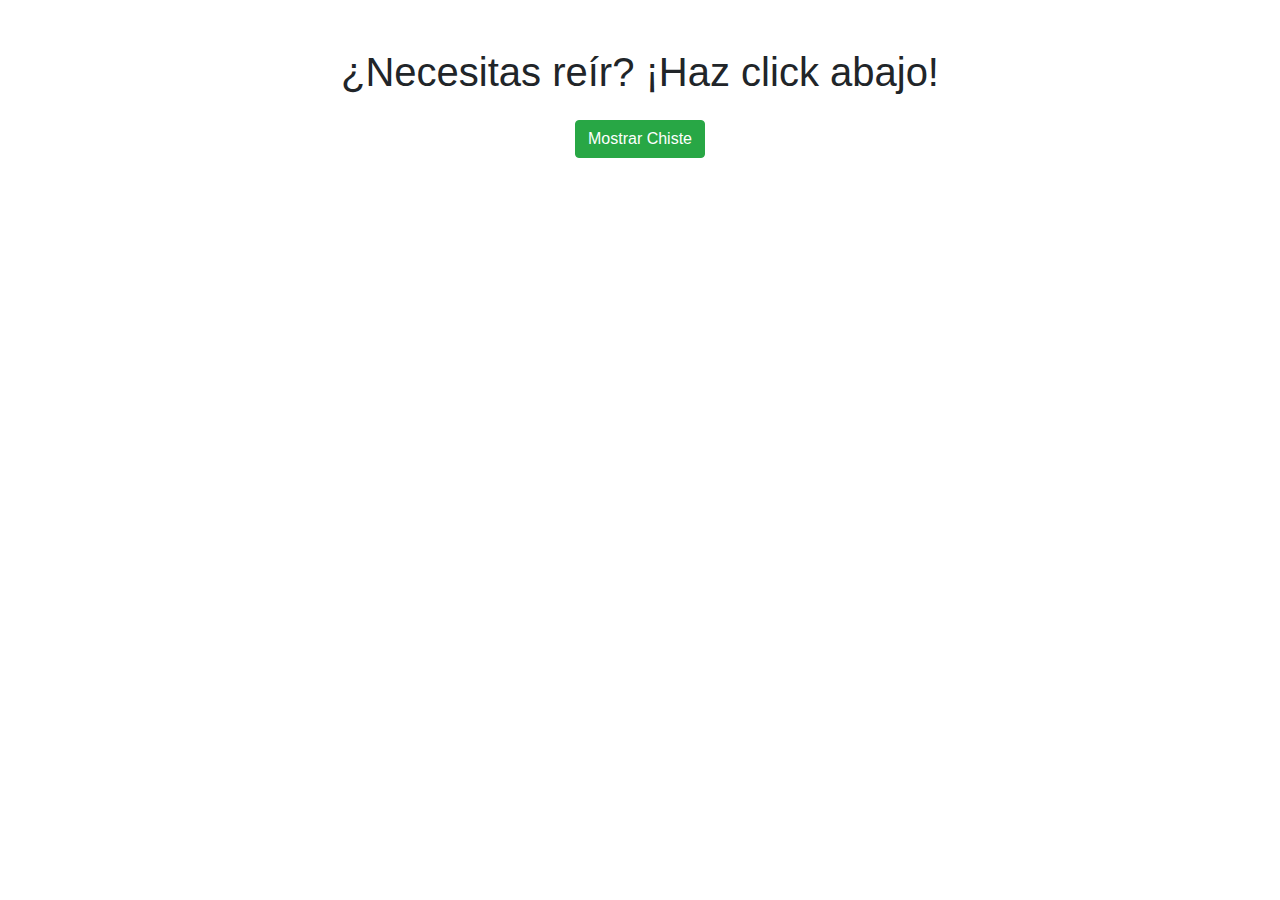
<file: Chistes/index.html>
<!DOCTYPE html>
<html lang="en">

<head>

    <meta charset="UTF-8">
    <meta name="viewport" content="width=device-width, initial-scale=1.0">

    <title>Chistes Aleatorios</title>

    <link href="https://maxcdn.bootstrapcdn.com/bootstrap/4.5.2/css/bootstrap.min.css" rel="stylesheet">
    <script src="https://code.jquery.com/jquery-3.5.1.min.js"></script>
</head>

<body>

    <div class="container mt-5">

        <h1 class="text-center">¿Necesitas reír? ¡Haz click abajo!</h1>

        <div class="text-center mt-4">
            <button id="loadJoke" class="btn btn-success">Mostrar Chiste</button>
        </div>

        <div class="text-center mt-4">
            <p id="jokeContent" style="font-size: 20px;"></p>
        </div>

    </div>

    <script>
    
    $(document).ready(function () {
        $("#loadJoke").click(function () {
            $.get("https://v2.jokeapi.dev/joke/Any", function (data) {

                    if (data.type === "single") 
                    {
                        $("#jokeContent").text(data.joke);
                    } 
                    
                    else if (data.type === "twopart") 
                    {
                        $("#jokeContent").text(data.setup + "..." + data.delivery);
                    }

                    else
                    {
                        $("#jokeContent").text("Ocurrió un error al cargar el chiste.");
                    }
            }); 
        }); 
    });

    </script>

</body>

</html>
</file>
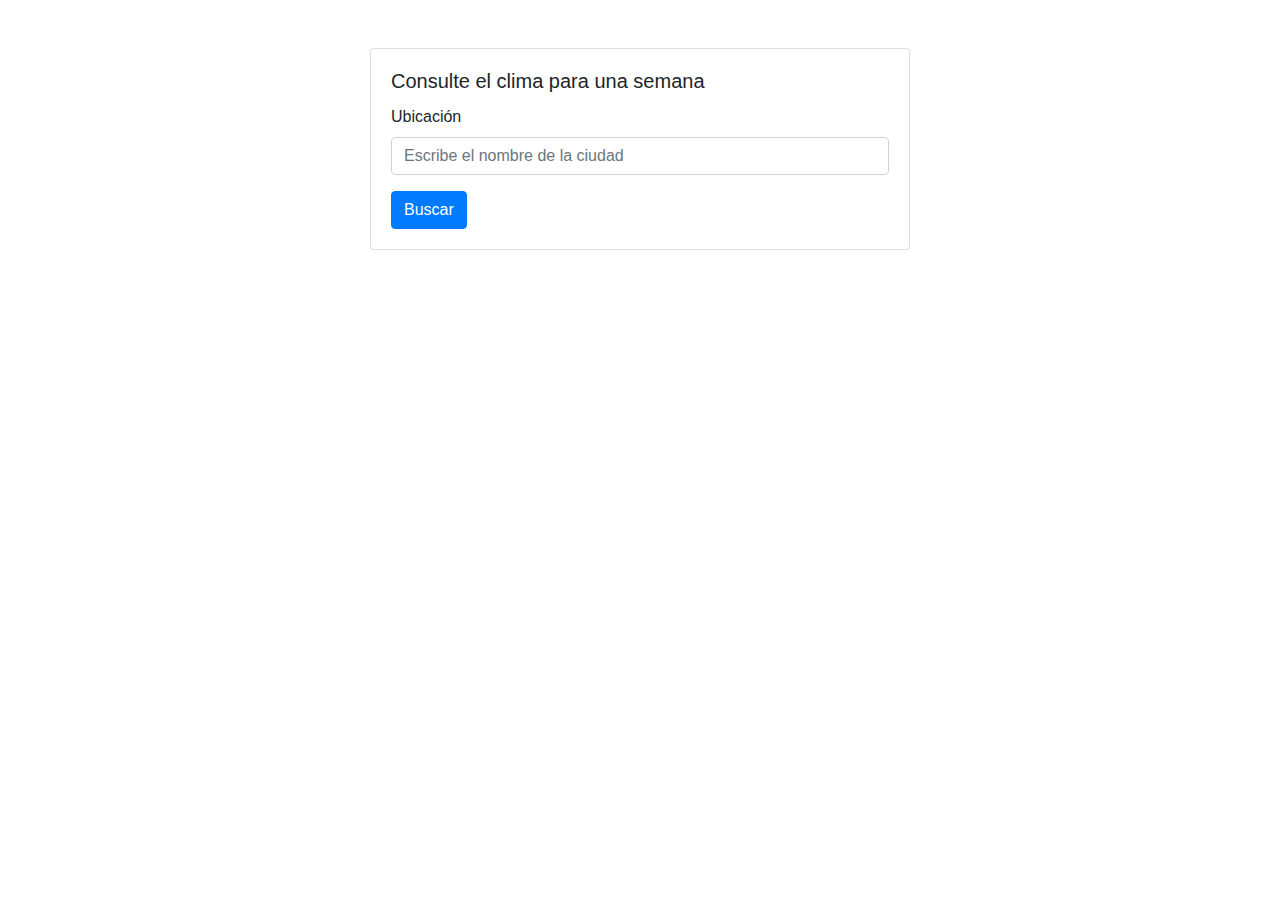
<file: Clima/index.html>
<html lang="en">
<head>

    <meta charset="UTF-8">
    <meta name="viewport" content="width=device-width, initial-scale=1.0">
    <title>Clima</title>

    <!-- CSS -->
    <link rel="stylesheet" href="https://maxcdn.bootstrapcdn.com/bootstrap/4.5.2/css/bootstrap.min.css">

    <!-- jQuery -->
    <script src="https://ajax.googleapis.com/ajax/libs/jquery/3.5.1/jquery.min.js"></script>

    <!-- Bootstrap JS (opcional) -->
    <script src="https://maxcdn.bootstrapcdn.com/bootstrap/4.5.2/js/bootstrap.min.js"></script>

    <script src="script.js"></script>

    <style>
        body{
            background-image: url("https://wallpapercave.com/wp/wp6486565.jpg");
            background-size: cover;
        }
    </style>

</head>
<body>

    <div class="container mt-5 opacity-25">
        <div class="row">
            <div class="col-md-6 offset-md-3">
                <div class="card">
                    <div class="card-body">
                        <h5 class="card-title">Consulte el clima para una semana</h5>

                        <div class="form-group">
                            <label for="location">Ubicación</label>
                            <input 
                            type="text"
                            class="form-control"
                            id="location"
                            placeholder="Escribe el nombre de la ciudad">
                        </div>
                        <button id="checkWeather" class="btn btn-primary">Buscar</button>
                    </div>
                </div>
                <div id="weatherResult" class="mt-4"></div>
            </div>
        </div>
    </div>
    
</body>
</html>
</file>
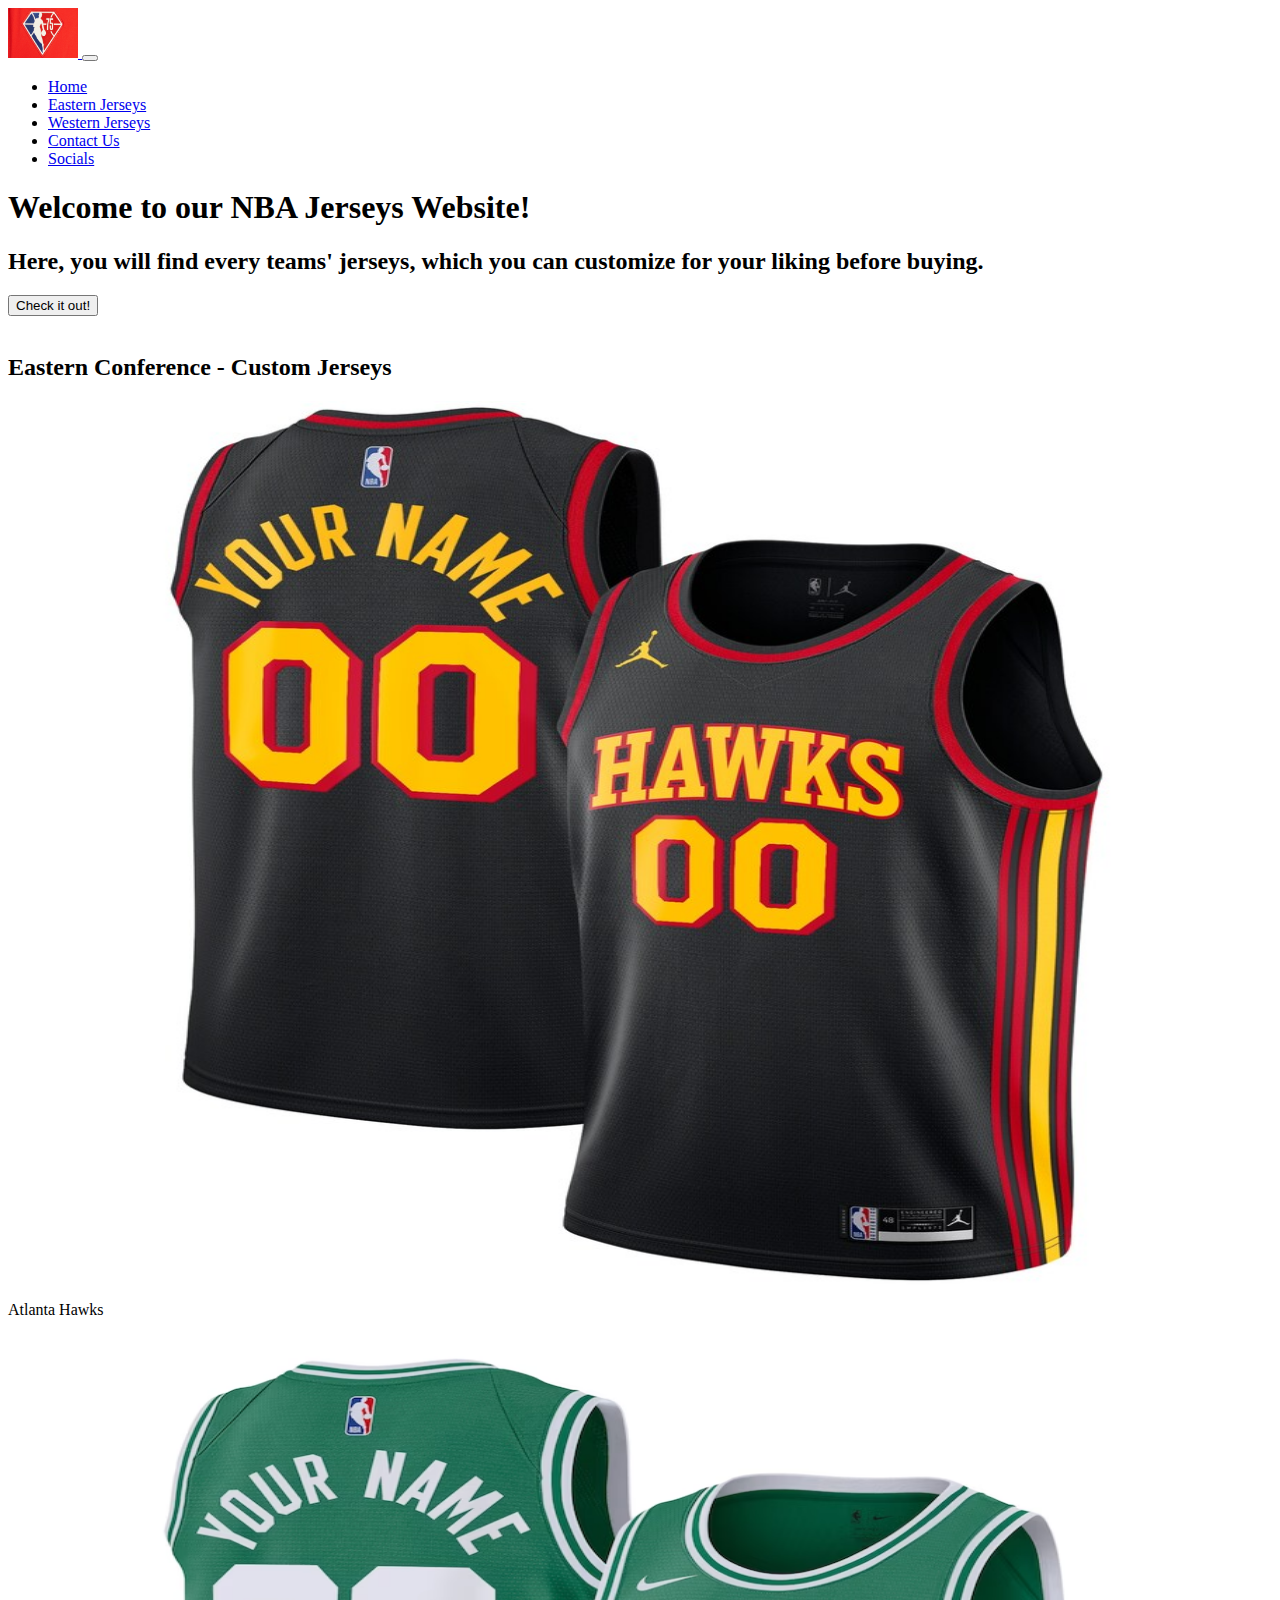
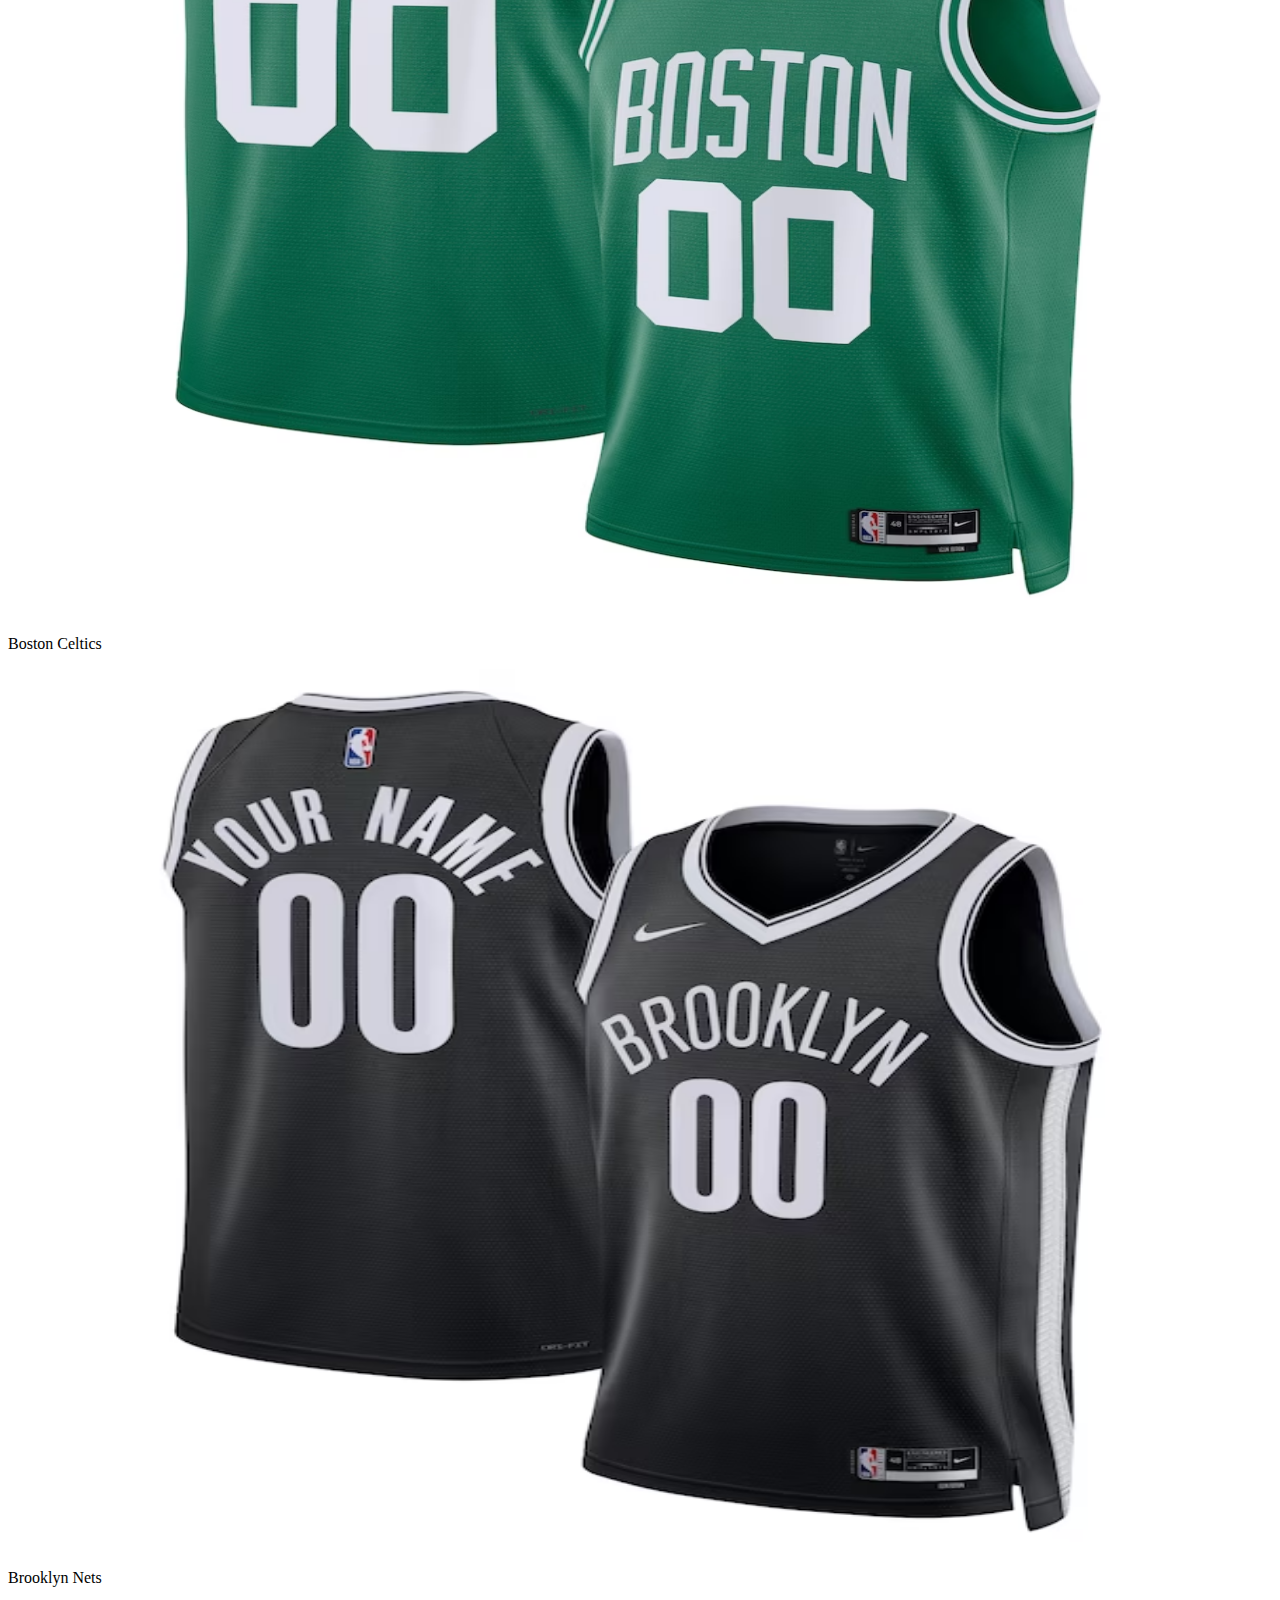
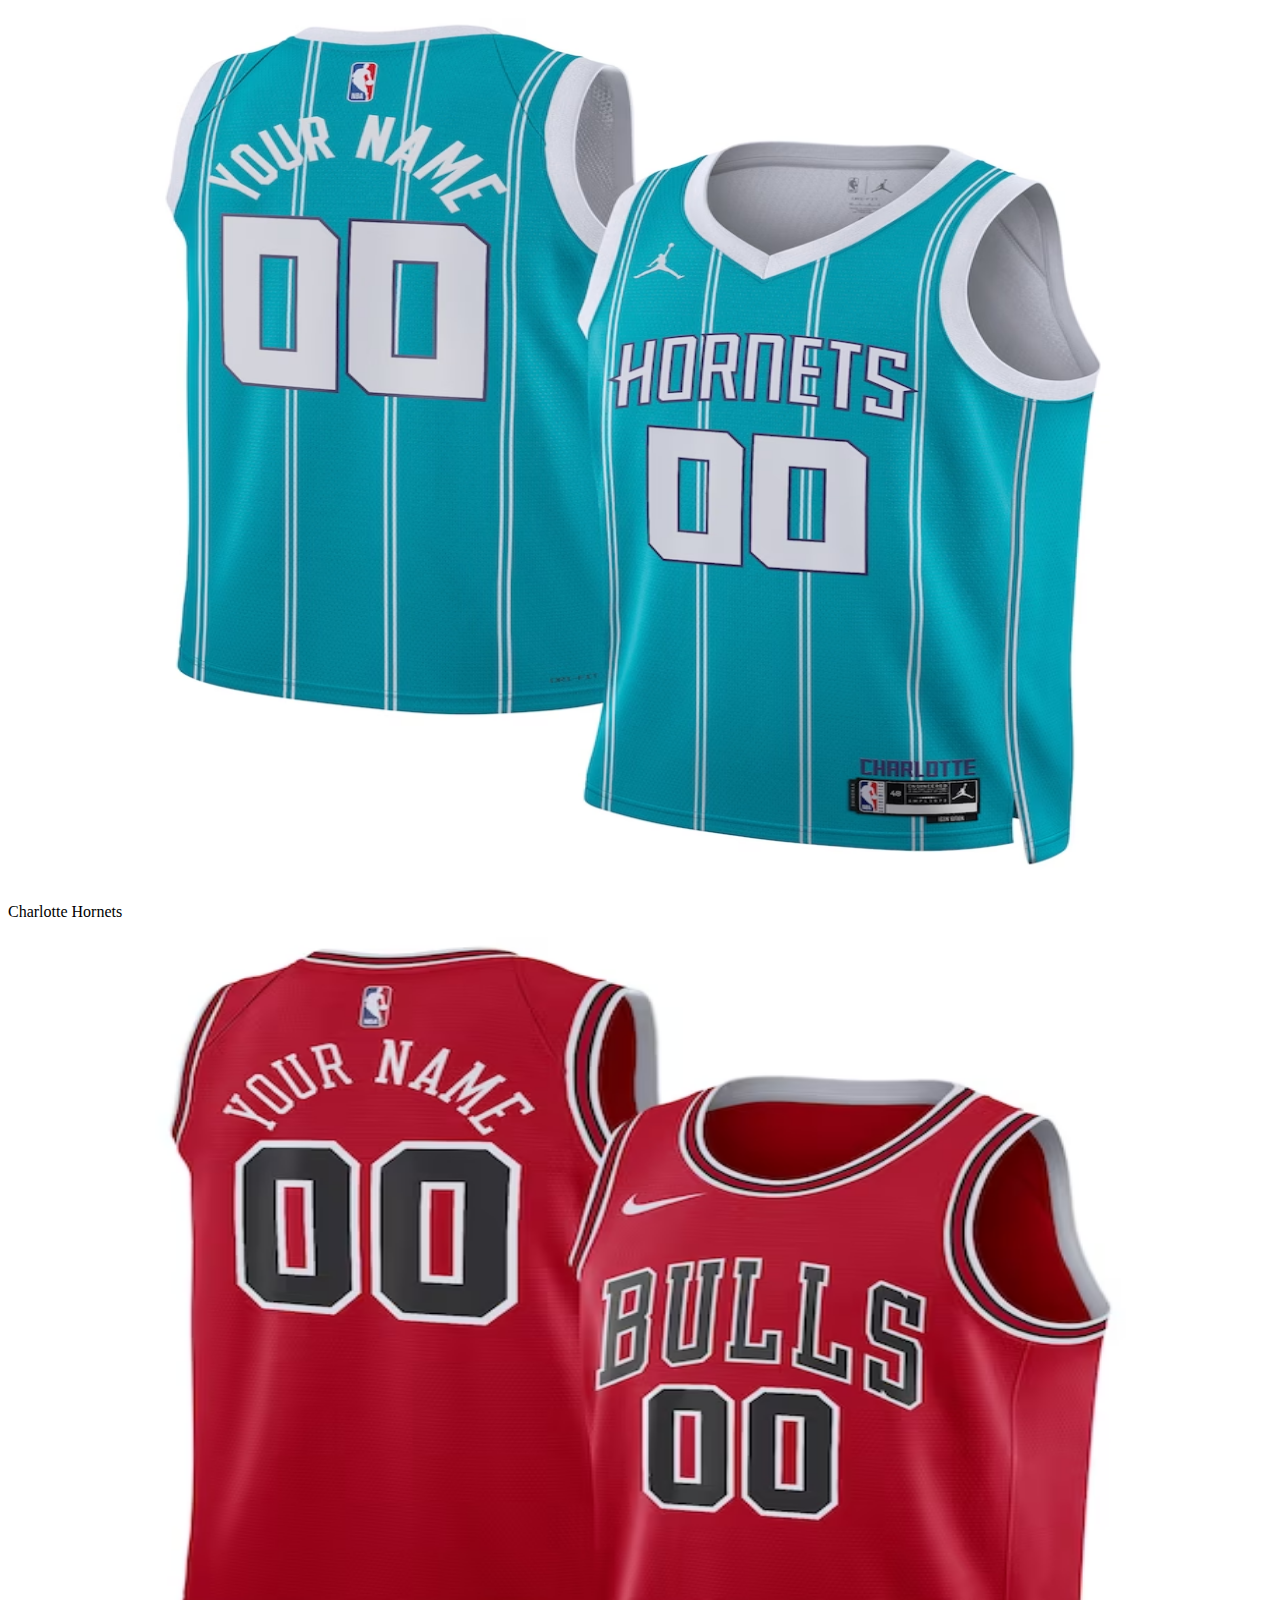
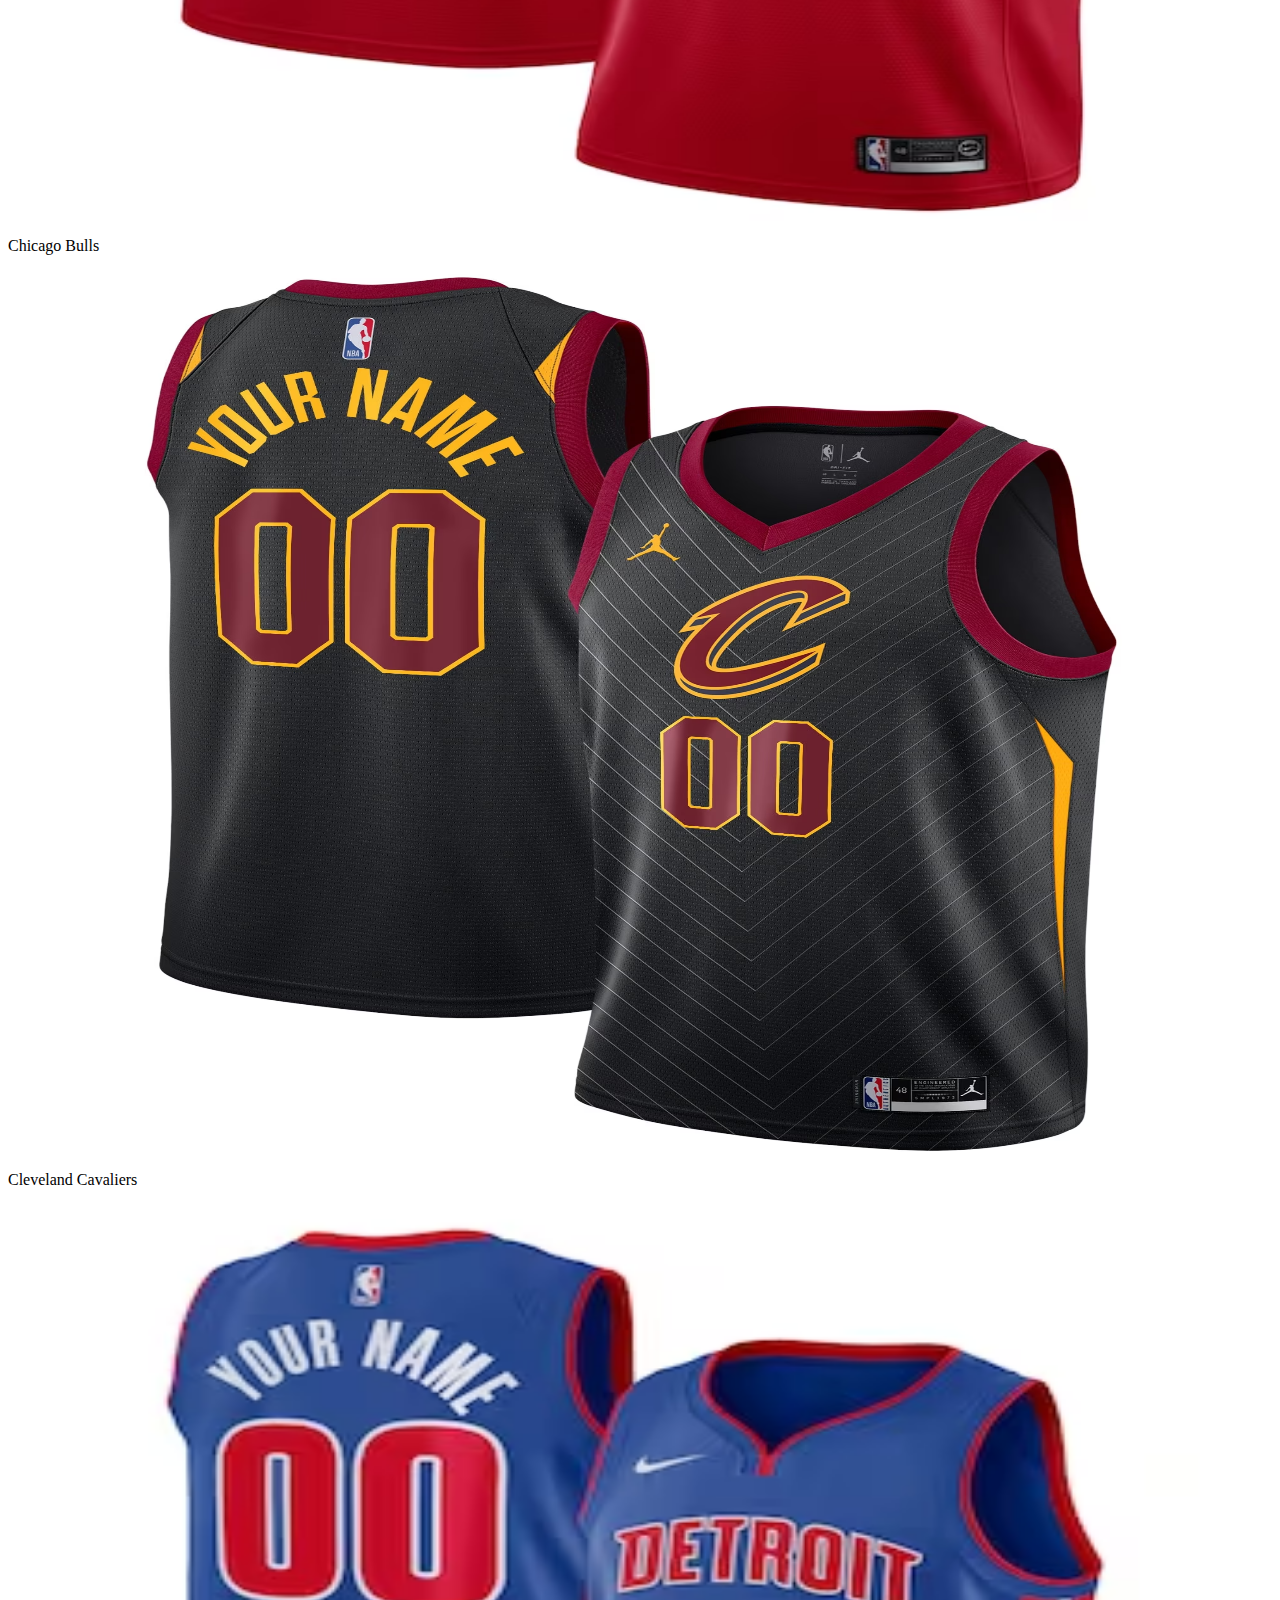
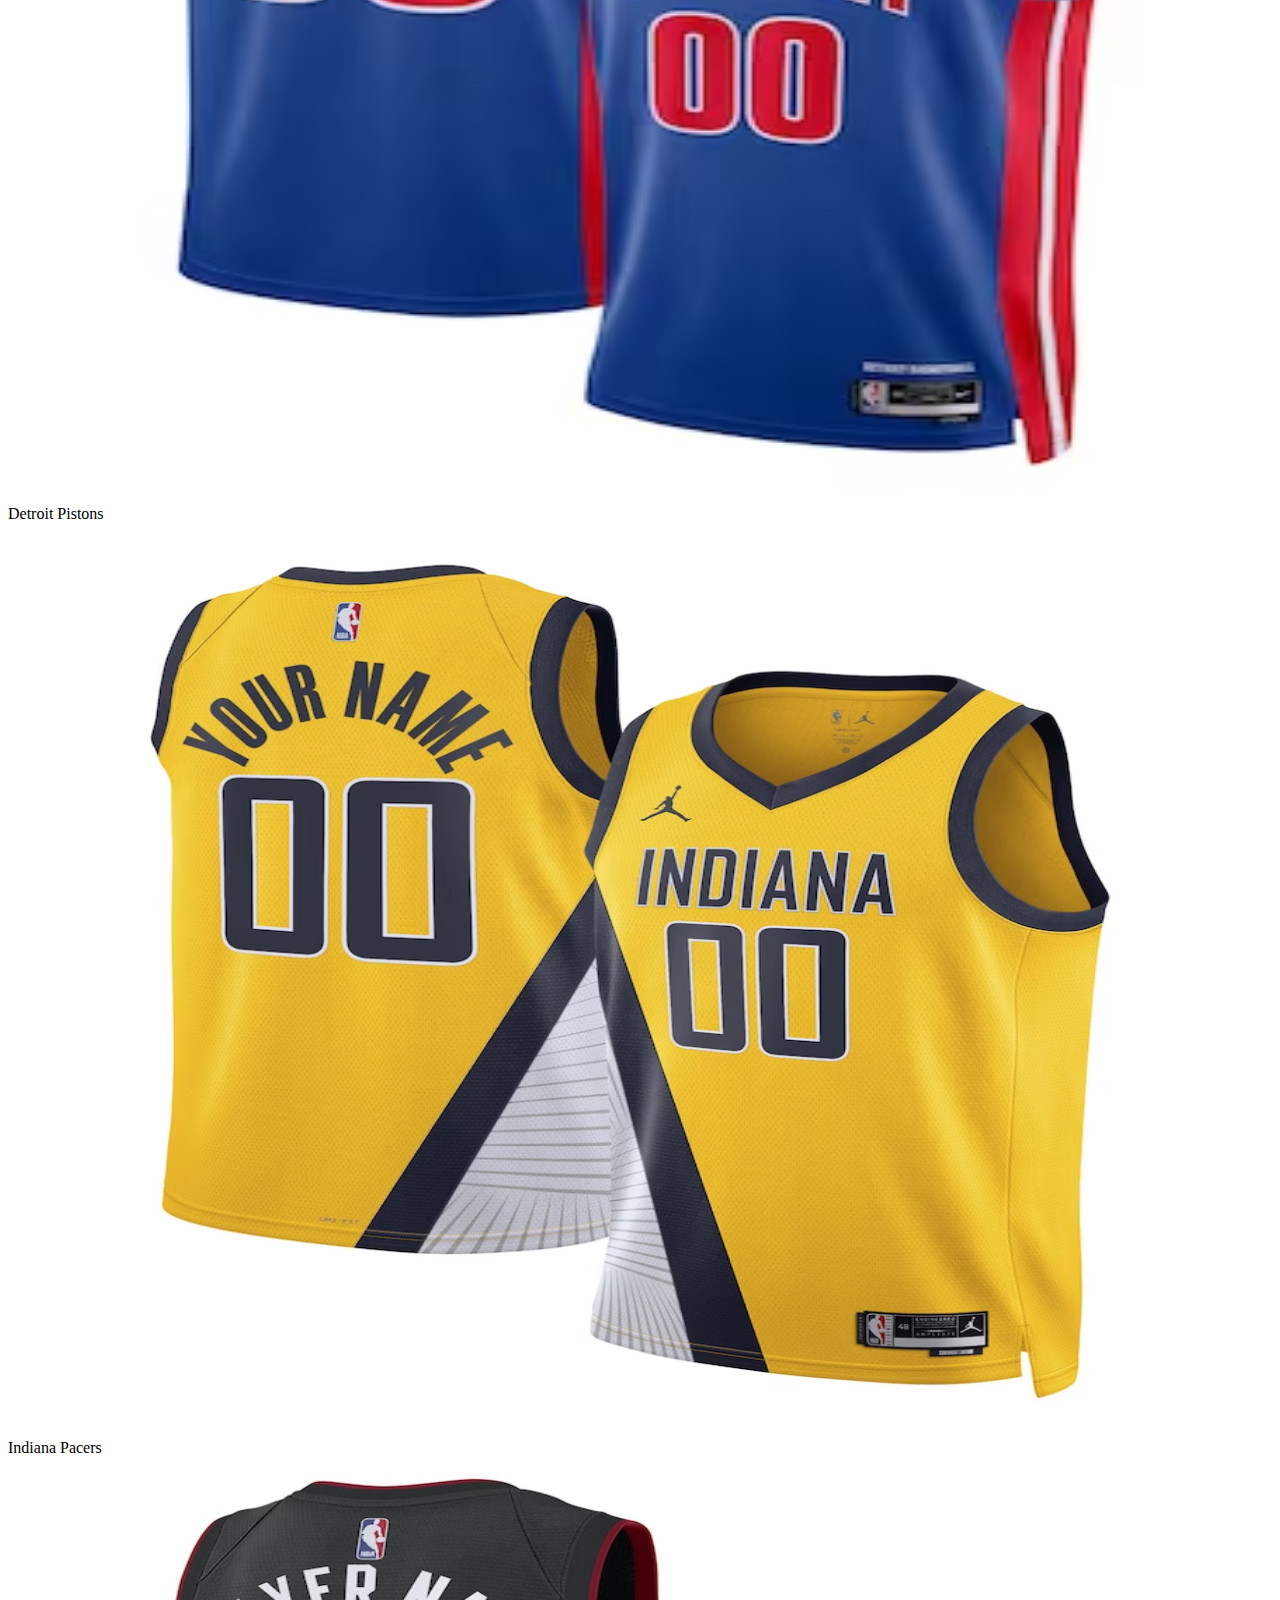
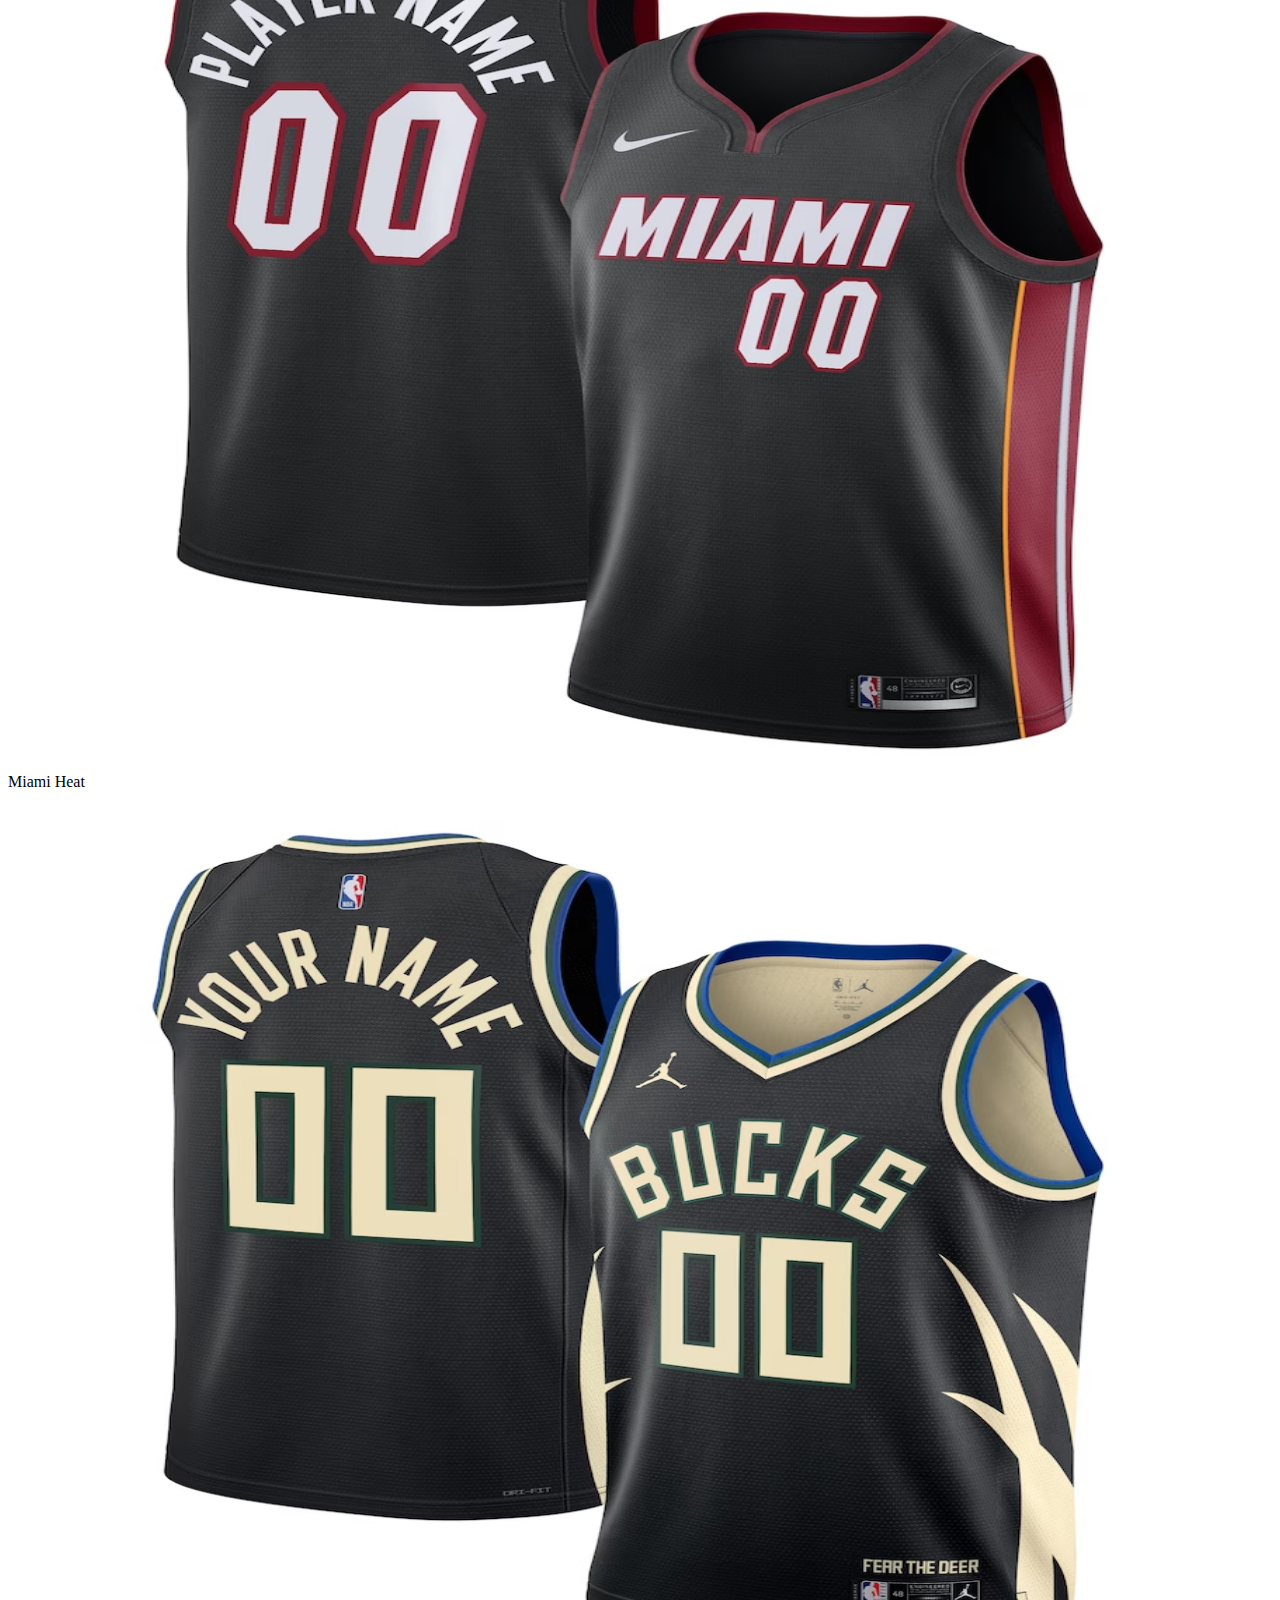
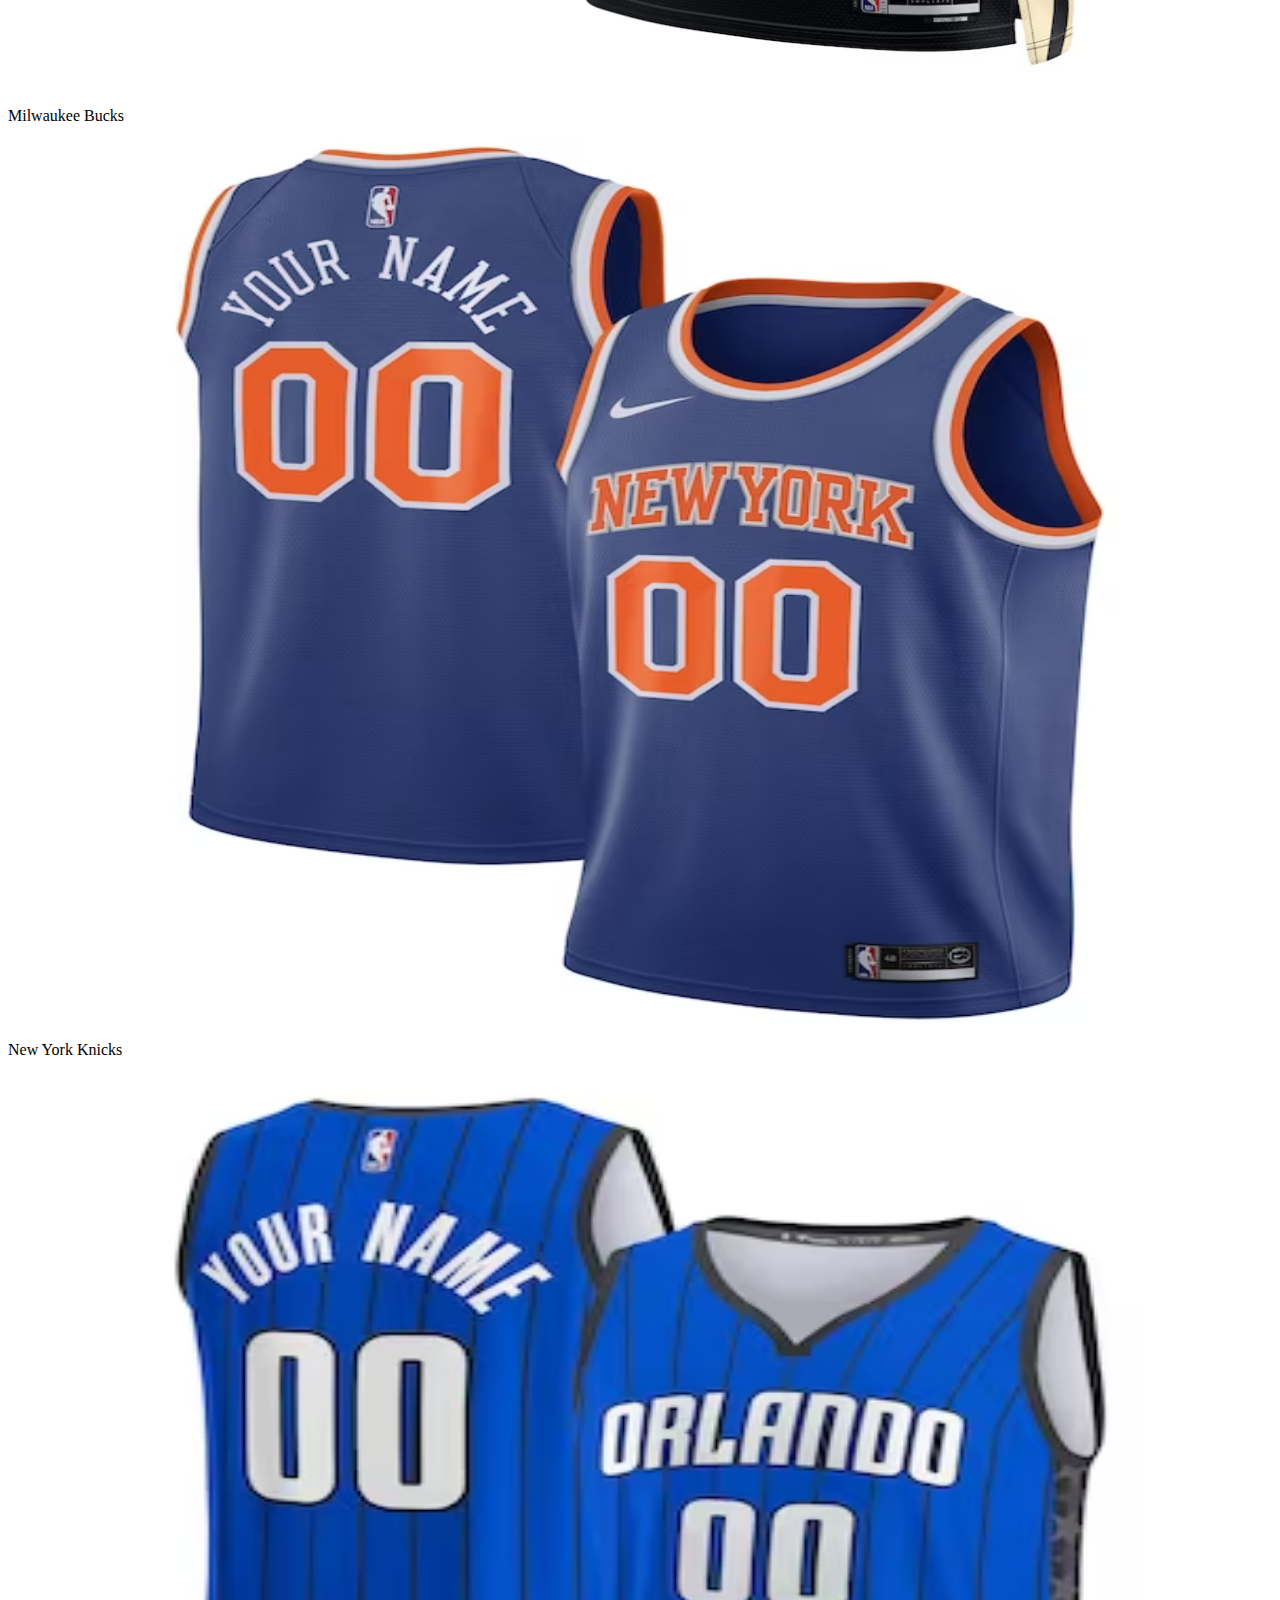
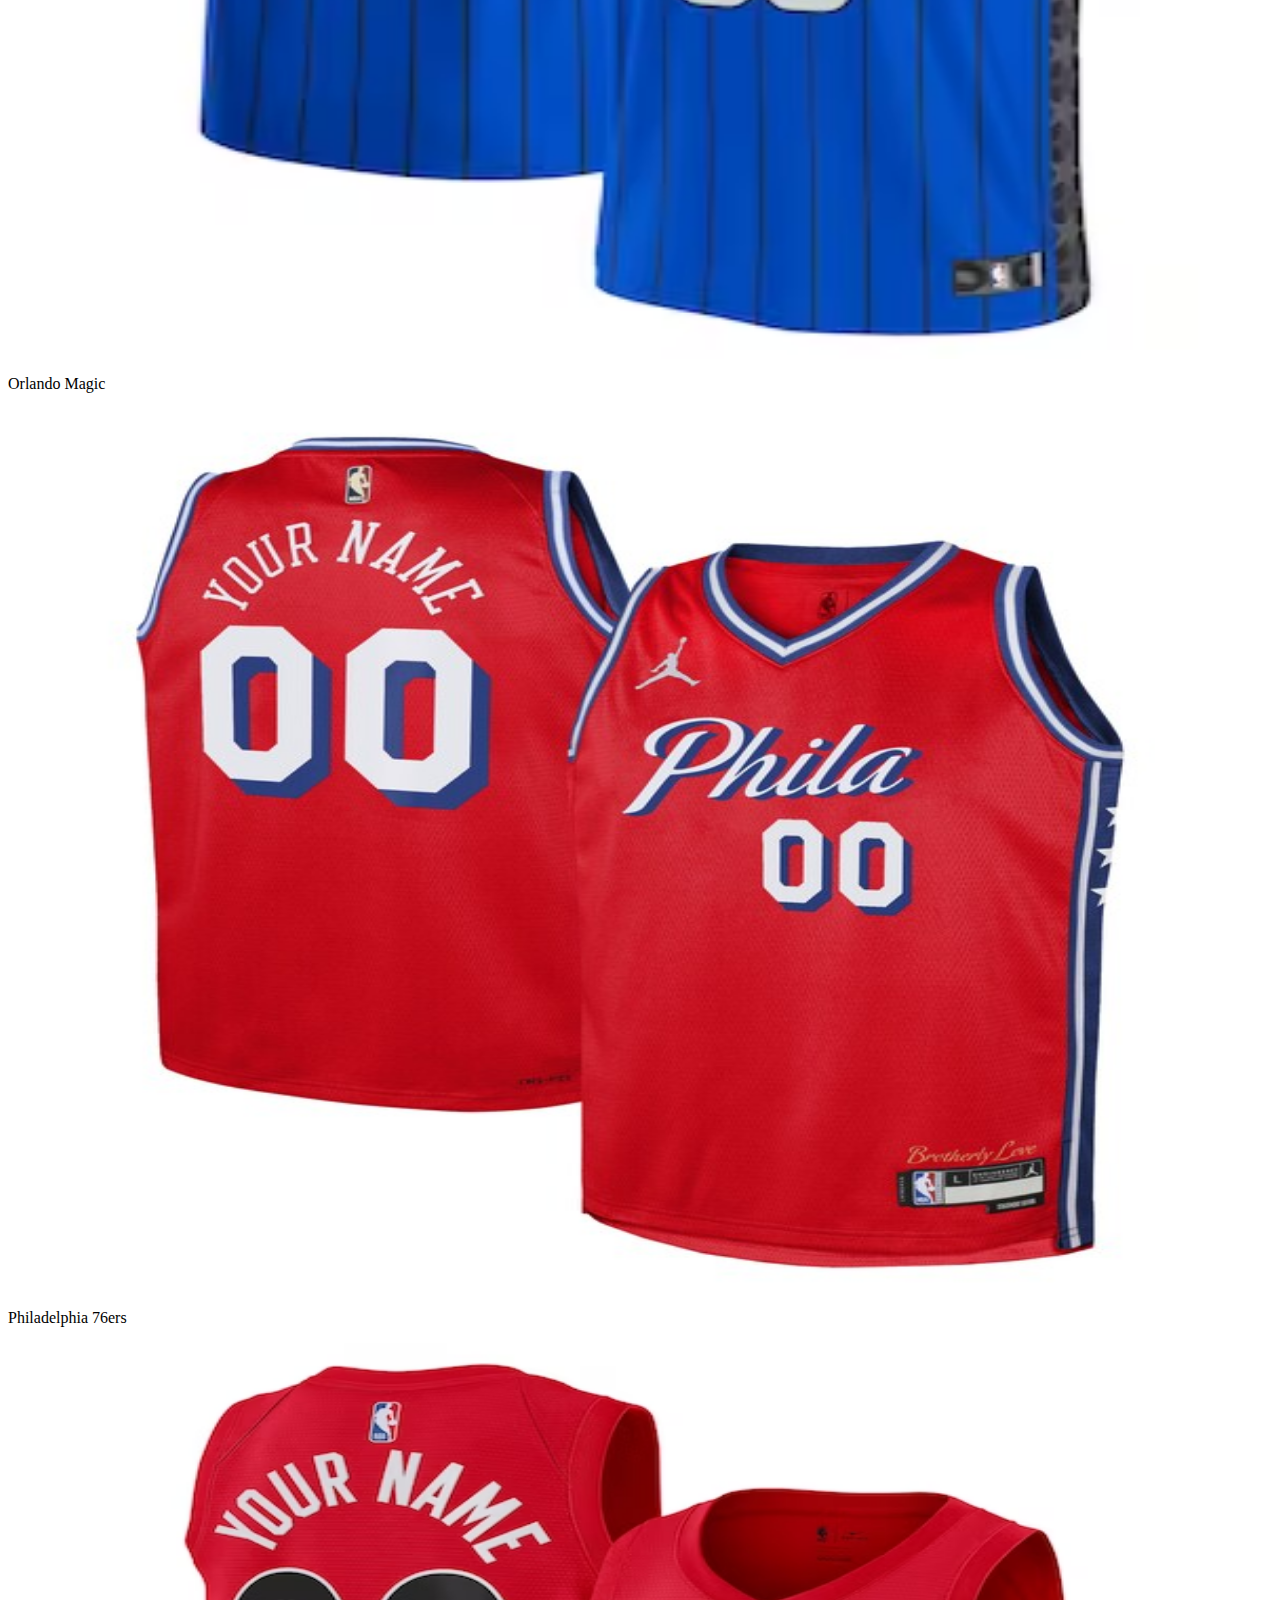
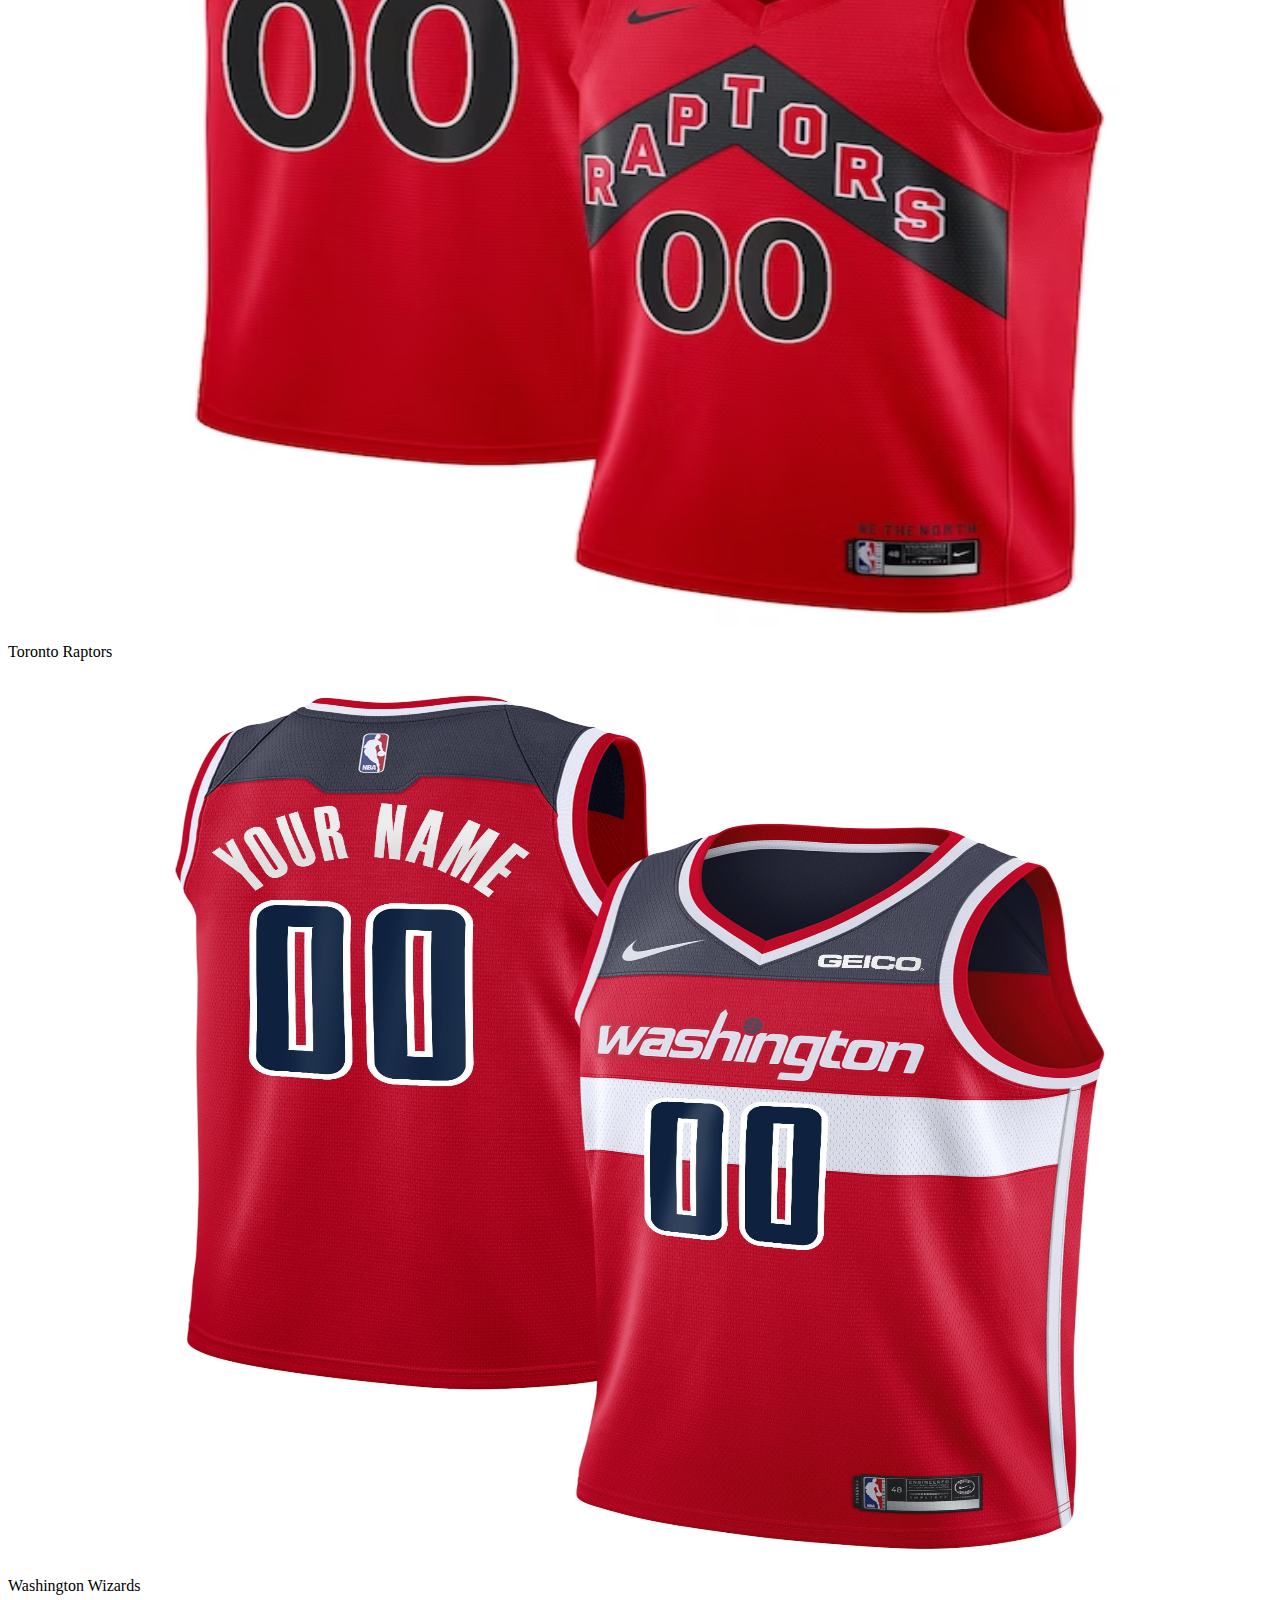
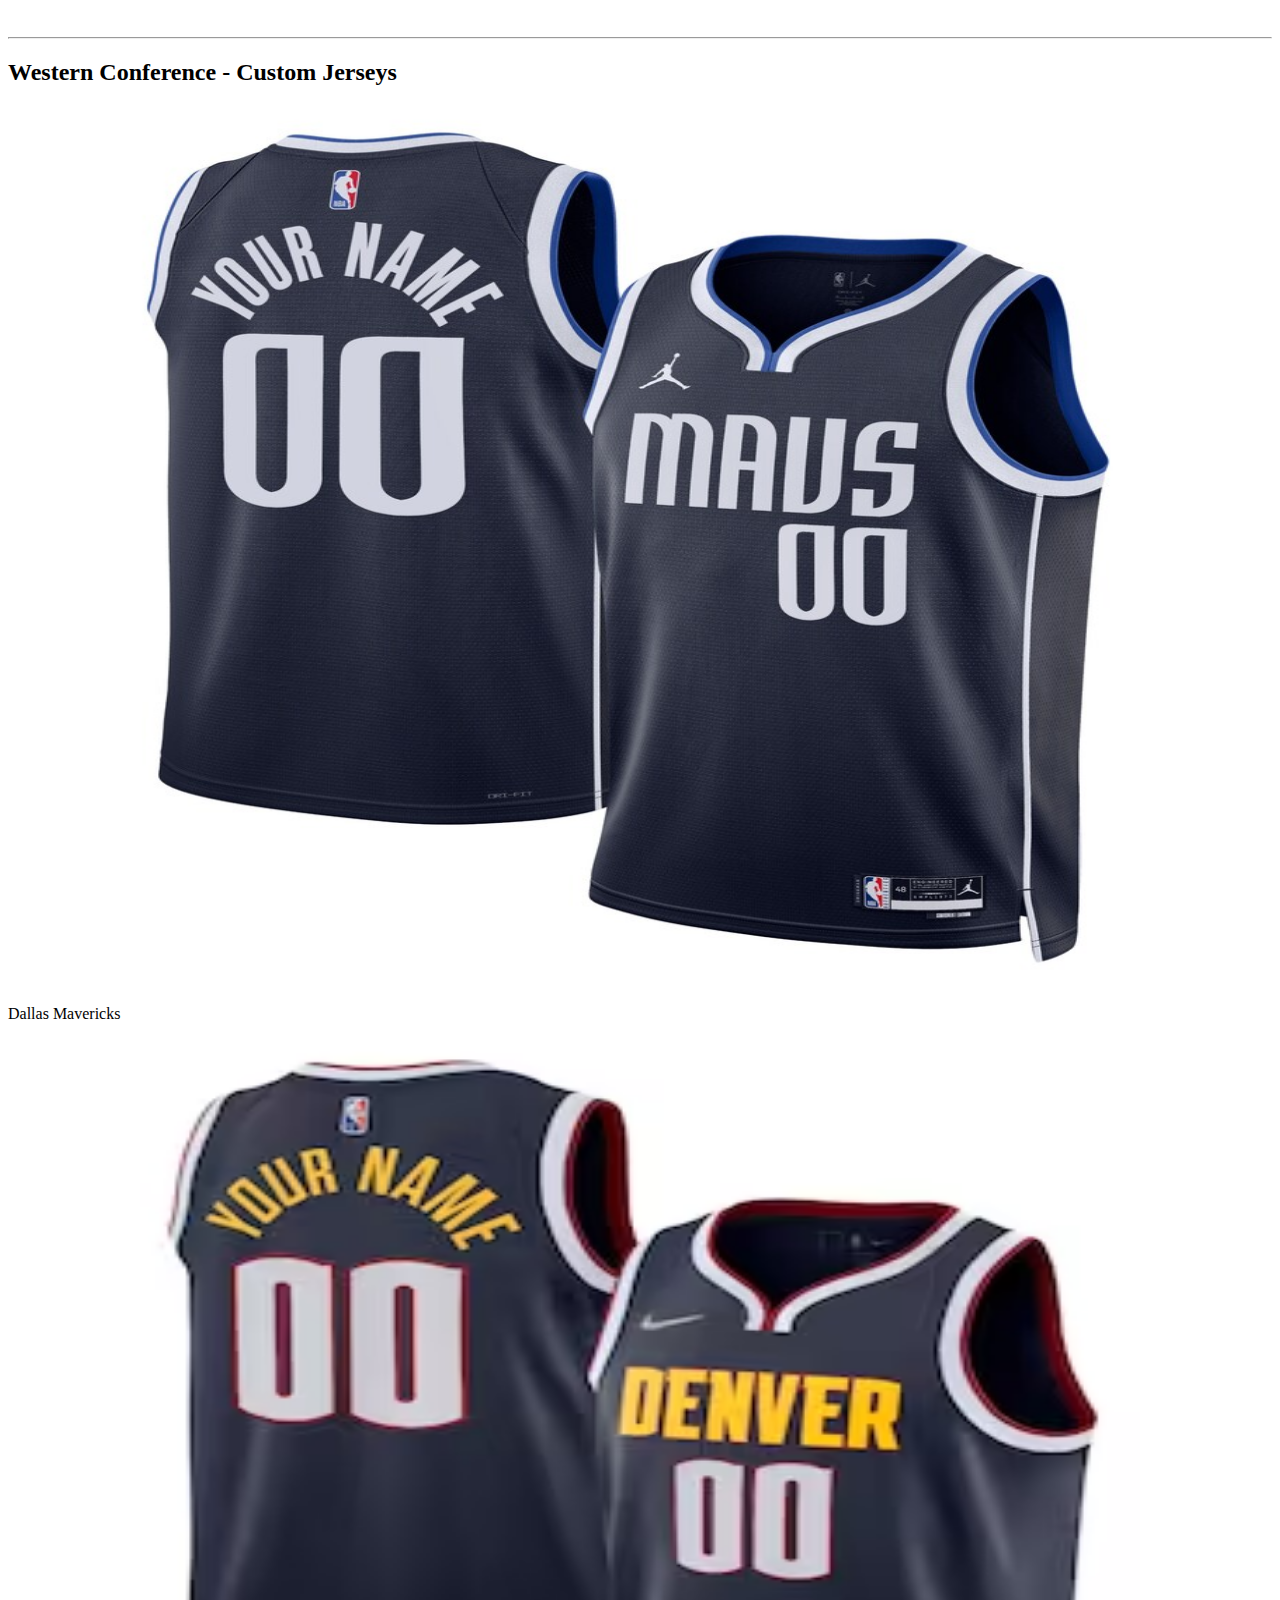
<file: Mod_1_Act_4/index.html>
<html lang="en">

<head>
    <meta charset="UTF-8">
    <meta name="viewport" content="width=device-width, initial-scale=1.0">
    <title>Custom NBA Jerseys</title>

    <link rel="stylesheet" href="https://bootswatch.com/5/vapor/bootstrap.min.css">
</head>

<body class="bg-light">
    <div class="container-lg">
        <nav class="navbar navbar-expand-lg bg-body-secondary">
            <div class="container-fluid">
                <a class="navbar-brand" href="#">
                    <img src="./Images/NBA_logo.webp" alt="NBA 75th Anniversary Logo" height="50px" width="70px">
                </a>

                <button class="navbar-toggler" type="button" data-bs-toggle="collapse" data-bs-target="#navbarNav"
                    aria-controls="navbarNav" aria-expanded="false" aria-label="Toggle navigation">
                    <span class="navbar-toggler-icon"></span>
                </button>

                <div class="collapse navbar-collapse" id="navbarNav">
                    <ul class="navbar-nav">

                        <li class="nav-item">
                            <a class="nav-link" href="#Home">Home</a>
                        </li>
                        <li class="nav-item">
                            <a class="nav-link" href="#Eastern">Eastern Jerseys</a>
                        </li>
                        <li class="nav-item">
                            <a class="nav-link" href="#Western">Western Jerseys</a>
                        </li>
                        <li class="nav-item">
                            <a class="nav-link" href="#Contact">Contact Us</a>
                        </li>
                        <li class="nav-item">
                            <a class="nav-link" href="#Socials">Socials</a>
                        </li>

                    </ul>
                </div>
            </div>
        </nav>


        <section id="Home" class="p-5 text-center bg-primary">
            <h1 class="text-white">Welcome to our NBA Jerseys Website!</h1>
            <h2>Here, you will find every teams' jerseys, which you can customize for your liking before buying.</h2>
            <a href="#ptomedio"><button class="btn btn-warning m-3">Check it out!</button></a>
        </section>

        <br>

        <section id="Eastern" class="p-5 text-center bg-subtle text-">
            <h2 class="text-primary fw-bold mb-5">Eastern Conference - Custom Jerseys</h2>

            <div class="row">

                <div class="col-md col-sm-12">
                    <img class="shadow p-2 bg-white rounded img-fluid border border-primary-subtle"
                        src="./Images/Atlanta.jpg" alt="Atlanta Hawks" title="ATL" height="100%" width="100%">
                    <p>Atlanta Hawks</p>
                </div>

                <div class="col-md col-sm-12">
                    <img class="shadow p-2 bg-white rounded img-fluid border border-primary-subtle"
                        src="./Images/Celtics.avif" alt="Boston Celtics" title="BOS" height="100%" width="100%">
                    <p>Boston Celtics</p>
                </div>

                <div class="col-md col-sm-12">
                    <img class="shadow p-2 bg-white rounded img-fluid border border-primary-subtle"
                        src="./Images/Nets.avif" alt="Brooklyn Nets" title="BKN" height="100%" width="100%">
                    <p>Brooklyn Nets</p>
                </div>

                <div class="col-md col-sm-12">
                    <img class="shadow p-2 bg-white rounded img-fluid border border-primary-subtle"
                        src="./Images/Hornets.avif" alt="Charlotte Hornets" title="CHA" height="100%" width="100%">
                    <p>Charlotte Hornets</p>
                </div>

                <div class="col-md col-sm-12">
                    <img class="shadow p-2 bg-white rounded img-fluid border border-primary-subtle"
                         src="./Images/Bulls.avif" alt="Chicago Bulls" title="CHI" height="100%" width="100%">
                    <p>Chicago Bulls</p>
                </div>

            </div>

            <div class="row">

                <div class="col-md col-sm-12">
                    <img class="shadow p-2 bg-white rounded img-fluid border border-primary-subtle"
                        src="./Images/Cavaliers.avif" alt="Cleveland Cavaliers" title="CLE" height="100%" width="100%">
                    <p>Cleveland Cavaliers</p>
                </div>

                <div class="col-md col-sm-12">
                    <img class="shadow p-2 bg-white rounded img-fluid border border-primary-subtle"
                        src="./Images/Pistons.avif" alt="Detroit Pistons" title="DET" height="100%" width="100%">
                    <p>Detroit Pistons</p>
                </div>

                <div class="col-md col-sm-12">
                    <img class="shadow p-2 bg-white rounded img-fluid border border-primary-subtle"
                        src="./Images/Pacers.avif" alt="Indiana Pacers" title="IND" height="100%" width="100%">
                    <p>Indiana Pacers</p>
                </div>

                <div class="col-md col-sm-12">
                    <img class="shadow p-2 bg-white rounded img-fluid border border-primary-subtle"
                        src="./Images/Heat.avif" alt="Charlotte Hornets" title="CHA" height="100%" width="100%">
                    <p>Miami Heat</p>
                </div>

                <div class="col-md col-sm-12">
                    <img class="shadow p-2 bg-white rounded img-fluid border border-primary-subtle"
                         src="./Images/Bucks.avif" alt="Milwaukee Bucks" title="MIL" height="100%" width="100%">
                    <p>Milwaukee Bucks</p>
                </div>

            </div>

            <div class="row">

                <div class="col-md col-sm-12">
                    <img class="shadow p-2 bg-white rounded img-fluid border border-primary-subtle"
                        src="./Images/Knicks.avif" alt="New York Knicks" title="NYK" height="100%" width="100%">
                    <p>New York Knicks</p>
                </div>

                <div class="col-md col-sm-12">
                    <img class="shadow p-2 bg-white rounded img-fluid border border-primary-subtle"
                        src="./Images/Magic.avif" alt="Orlando Magic" title="ORL" height="100%" width="100%">
                    <p>Orlando Magic</p>
                </div>

                <div class="col-md col-sm-12">
                    <img class="shadow p-2 bg-white rounded img-fluid border border-primary-subtle"
                        src="./Images/76ers.jpg" alt="Philadelphia 76ers" title="PHI" height="100%" width="100%">
                    <p>Philadelphia 76ers</p>
                </div>

                <div class="col-md col-sm-12">
                    <img class="shadow p-2 bg-white rounded img-fluid border border-primary-subtle"
                        src="./Images/Raptors.avif" alt="Toronto Raptors" title="TOR" height="100%" width="100%">
                    <p>Toronto Raptors</p>
                </div>

                <div class="col-md col-sm-12">
                    <img class="shadow p-2 bg-white rounded img-fluid border border-primary-subtle"
                         src="./Images/Wizards.avif" alt="Washington Wizards" title="WAS" height="100%" width="100%">
                    <p>Washington Wizards</p>
                </div>

            </div>

            <br>
            <hr id="ptomedio" class="bg-light p-2">

        <section id="Western" class="p-5 text-center bg-subtle">
            <h2 class="text-primary fw-bold mb-5">Western Conference - Custom Jerseys</h2>

            <div class="row">

                <div class="col-md col-sm-12">
                    <img class="shadow p-2 bg-white rounded img-fluid border border-primary-subtle"
                        src="./Images/Mavericks.jpg" alt="Dallas Mavericks" title="DAL" height="100%" width="100%">
                    <p>Dallas Mavericks</p>
                </div>

                <div class="col-md col-sm-12">
                    <img class="shadow p-2 bg-white rounded img-fluid border border-primary-subtle"
                        src="./Images/Nuggets.avif" alt="Denver Nuggets" title="DEN" height="100%" width="100%">
                    <p>Denver Nuggets</p>
                </div>

                <div class="col-md col-sm-12">
                    <img class="shadow p-2 bg-white rounded img-fluid border border-primary-subtle"
                        src="./Images/Warriors.avif" alt="Golden State Warriors" title="GSW" height="100%" width="100%">
                    <p>Golden State Warriors</p>
                </div>

                <div class="col-md col-sm-12">
                    <img class="shadow p-2 bg-white rounded img-fluid border border-primary-subtle"
                        src="./Images/Rockets.jpg" alt="Houston Rockets" title="HOU" height="100%" width="100%">
                    <p>Houston Rockets</p>
                </div>

                <div class="col-md col-sm-12">
                    <img class="shadow p-2 bg-white rounded img-fluid border border-primary-subtle"
                         src="./Images/Clippers.avif" alt="Los Angeles Clippers" title="LAC" height="100%" width="100%">
                    <p>Los Angeles Clippers</p>
                </div>

            </div>

            <div class="row">

                <div class="col-md col-sm-12">
                    <img class="shadow p-2 bg-white rounded img-fluid border border-primary-subtle"
                        src="./Images/Lakers.avif" alt="Los Angeles Lakers" title="LAL" height="100%" width="100%">
                    <p>Los Angeles Lakers</p>
                </div>

                <div class="col-md col-sm-12">
                    <img class="shadow p-2 bg-white rounded img-fluid border border-primary-subtle"
                        src="./Images/Grizzlies.avif" alt="Memphis Grizzlies" title="MEM" height="100%" width="100%">
                    <p>Memphis Grizzlies</p>
                </div>

                <div class="col-md col-sm-12">
                    <img class="shadow p-2 bg-white rounded img-fluid border border-primary-subtle"
                        src="./Images/Timberwolves.avif" alt="Minnesota Timberwolves" title="MIN" height="100%" width="100%">
                    <p>Minnesota Timberwolves</p>
                </div>

                <div class="col-md col-sm-12">
                    <img class="shadow p-2 bg-white rounded img-fluid border border-primary-subtle"
                        src="./Images/Pelicans.avif" alt="New Orleans Pelicans" title="NOP" height="100%" width="100%">
                    <p>New Orleans Pelicans</p>
                </div>

                <div class="col-md col-sm-12">
                    <img class="shadow p-2 bg-white rounded img-fluid border border-primary-subtle"
                         src="./Images/Thunder.avif" alt="Oklahoma City Thunder" title="OKC" height="100%" width="100%">
                    <p>Oklahoma City Thunder</p>
                </div>

            </div>

            <div class="row">

                <div class="col-md col-sm-12">
                    <img class="shadow p-2 bg-white rounded img-fluid border border-primary-subtle"
                        src="./Images/Suns.avif" alt="Phoenix Suns" title="PHX" height="100%" width="100%">
                    <p>Phoenix Suns</p>
                </div>

                <div class="col-md col-sm-12">
                    <img class="shadow p-2 bg-white rounded img-fluid border border-primary-subtle"
                        src="./Images/Trail_Blazers.avif" alt="Portland Trail Blazers" title="POR" height="100%" width="100%">
                    <p>Portland Trail Blazers</p>
                </div>

                <div class="col-md col-sm-12">
                    <img class="shadow p-2 bg-white rounded img-fluid border border-primary-subtle"
                        src="./Images/Kings.jpg" alt="Sacramento Kings" title="SAC" height="100%" width="100%">
                    <p>Sacramento Kings</p>
                </div>

                <div class="col-md col-sm-12">
                    <img class="shadow p-2 bg-white rounded img-fluid border border-primary-subtle"
                        src="./Images/Spurs.avif" alt="San Antonio Spurs" title="SAS" height="100%" width="100%">
                    <p>San Antonio Spurs</p>
                </div>

                <div class="col-md col-sm-12">
                    <img class="shadow p-2 bg-white rounded img-fluid border border-primary-subtle"
                         src="./Images/Jazz.avif" alt="Utah Jazz" title="UTA" height="100%" width="100%">
                    <p>Utah Jazz</p>
                </div>

            </div>

        </section>

        <br>
        <hr class="bg-light p-2">

        <section id="Contact" class="p-5 text-center bg-primary">
            <h1 class="text-danger">Contact Us!</h1>
            <h4 class="text-dark">You can contact us in case you had a problem with your order, want a refund, or simply want to share any suggestions.</h4>
                <li>Phone Number: 787-894-7256</li>
                <li>Gmail: <a href="www.gmail.com">customjerseys4u@gmail.com</a></li> 
        </section>

        <br>
        <hr class="bg-light p-2">
        <br>

        <section id="Socials" class="p-5 text-center bg-primary">
            <h1 class="text-success">Our Socials</h1>
            <h4 class="text-dark">Make sure to follow our socials to keep up with the news and also show us your support!</h4>
            <br>
                <p><a href="www.facebook.com"><img src="./Images/facebook.png" alt="Facebook" height="16%" width="10%"></a></p>
                <br>
                <p><a href="www.instagram.com"><img src="./Images/instagram.png" alt="Instagram" height="16%" width="10%"></a></p>
        </section>

    </div>
</body>

</html>
</file>
